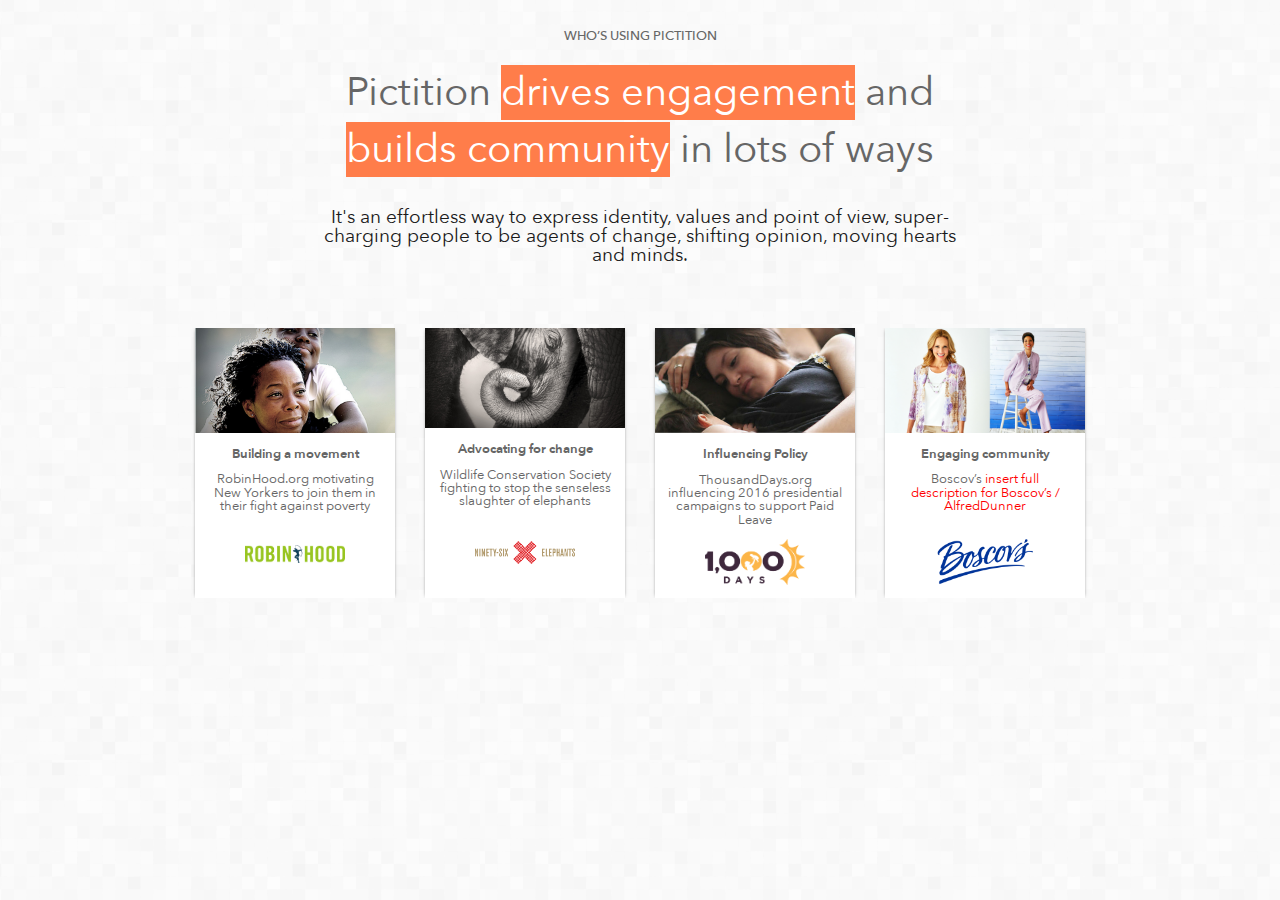
<file: Page4/index.html>
<!DOCTYPE html>
<html lang="en">
<head>
	<meta charset="UTF-8">
	<title>Piction page 4</title>
	<link rel="stylesheet" href="main.css">
</head>
<body>
	<div class="container">
		<p class="pagename">WHO’S USING PICTITION</p>
		<p class="slogan">
			Pictition
			<span class="slogan__important">drives engagement</span>
			and 
			<span class="slogan__important">builds community</span>
			in lots of ways
		</p>
		<p class="description">
			It's an effortless way to express identity, values and point of view,
			super-charging people to be agents of change, shifting opinion, moving
			hearts and minds.
		</p>
		<div class="picbuilder">
			<div class="picbuilder__item">
				<img src="img/page4/picbuilder__img/RobinHood.png" alt="img/page4/picbuilder__img/RobinHood.png" class="picbuilder__image">
				<h6 class="picbuilder__slogan">Building a movement</h6>
				<p class="picbuilder__about">RobinHood.org motivating New Yorkers to join them in their fight against poverty</p>
				<img src="img/page4/picbuilder__logo/RobinHoodlogo.png" alt="img/page4/picbuilder__logo/RobinHoodlogo.png" class="picbuilder__logo picbuilder__logo_first">
			</div>
			<div class="picbuilder__item">
				<img src="img/page4/picbuilder__img/96Elephants.png" alt="img/page4/picbuilder__img/96Elephants.png" class="picbuilder__image">
				<h6 class="picbuilder__slogan">Advocating for change</h6>
				<p class="picbuilder__about">Wildlife Conservation Society fighting to stop the senseless slaughter of elephants</p>
				<img src="img/page4/picbuilder__logo/96Elephantslogo.png" alt="img/page4/picbuilder__logo/96Elephantslogo.png" class="picbuilder__logo picbuilder__logo_second">
			</div>
			<div class="picbuilder__item">
				<img src="img/page4/picbuilder__img/1000days.png" alt="img/page4/picbuilder__img/1000days.png" class="picbuilder__image">
				<h6 class="picbuilder__slogan">Influencing Policy</h6>
				<p class="picbuilder__about">ThousandDays.org influencing 2016 presidential campaigns to support Paid Leave</p>
				<img src="img/page4/picbuilder__logo/1000dayslogo.png" alt="img/page4/picbuilder__logo/1000dayslogo.png" class="picbuilder__logo picbuilder__logo_third">
			</div>
			<div class="picbuilder__item">
				<img src="img/page4/picbuilder__img/boscovs.png" alt="img/page4/picbuilder__img/boscovs.png" class="picbuilder__image">
				<h6 class="picbuilder__slogan">Engaging community</h6>
				<p class="picbuilder__about">Boscov’s 
					<span class="picbuilder__temp">insert full description for Boscov’s / AlfredDunner</span>
				</p>
				<img src="img/page4/picbuilder__logo/boscovslogo.png" alt="img/page4/picbuilder__logo/boscovslogo.png" class="picbuilder__logo picbuilder__logo_fourth">
			</div>
		</div>
	</div>
</body>
</html>
</file>
<file: Page4/main.css>
/* http://meyerweb.com/eric/tools/css/reset/ 
   v2.0 | 20110126
   License: none (public domain)
*/
html, body, div, span, applet, object, iframe,
h1, h2, h3, h4, h5, h6, p, blockquote, pre,
a, abbr, acronym, address, big, cite, code,
del, dfn, em, img, ins, kbd, q, s, samp,
small, strike, strong, sub, sup, tt, var,
b, u, i, center,
dl, dt, dd, ol, ul, li,
fieldset, form, label, legend,
table, caption, tbody, tfoot, thead, tr, th, td,
article, aside, canvas, details, embed,
figure, figcaption, footer, header, hgroup,
menu, nav, output, ruby, section, summary,
time, mark, audio, video, input {
  margin: 0;
  padding: 0;
  border: 0;
  font-size: 100%;
  font: inherit;
  vertical-align: baseline;
  box-sizing: border-box; }

/* HTML5 display-role reset for older browsers */
article, aside, details, figcaption, figure,
footer, header, hgroup, menu, nav, section {
  display: block; }

body {
  line-height: 1; }

ol, ul {
  list-style: none; }

blockquote, q {
  quotes: none; }

blockquote:before, blockquote:after,
q:before, q:after {
  content: '';
  content: none; }

table {
  border-collapse: collapse;
  border-spacing: 0; }

@font-face {
  font-family: 'Avenir Next Medium';
  src: url("fonts/AvenirNext-Medium.ttf") format("truetype");
  font-weight: normal;
  font-style: normal; }

@font-face {
  font-family: 'Avenir Next Regular';
  src: url("fonts/AvenirNext-Regular.ttf") format("truetype");
  font-weight: normal;
  font-style: normal; }

@font-face {
  font-family: 'Avenir Next DemiBold';
  src: url("fonts/AvenirNext-DemiBold.ttf") format("truetype");
  font-weight: normal;
  font-style: normal; }

body {
  width: 100%;
  height: calc(100vh - 140px);
  overflow-x: hidden;
  overflow-y: auto;
  background: url("img/page4/background-mosaic.png") 100% 100%; }

.container {
  max-width: 1000px;
  /*Max-width should be received from designer*/
  text-align: center;
  height: 100%;
  margin: 0 auto; }

.pagename {
  font-family: "Avenir Next Medium";
  font-size: 10pt;
  color: #666666;
  padding: 30px 0 21px 0;
  text-transform: uppercase; }

.slogan {
  font-family: "Avenir Next Regular";
  font-size: 30pt;
  color: #666666;
  padding-bottom: 30px;
  width: 60%;
  margin: 0 auto;
  line-height: 57px; }
  .slogan__important {
    background-color: #FF7D4A;
    height: 36px;
    color: #ffffff; }

.description {
  font-family: "Avenir Next Regular";
  font-size: 14pt;
  color: #1A1A1A;
  padding-bottom: 64px;
  width: 65%;
  margin: 0 auto; }

.picbuilder {
  overflow-x: auto;
  overflow-y: hidden;
  width: 100%;
  white-space: nowrap;
  margin: 0 auto; }
  .picbuilder__item {
    width: 200px;
    height: 270px;
    display: inline-block;
    margin-right: 26px;
    box-shadow: 0 0 4px -2px;
    white-space: normal;
    vertical-align: middle;
    background-color: #ffffff; }
    .picbuilder__item:last-child {
      margin: 0; }
  .picbuilder__image {
    width: 200px;
    height: auto; }
  .picbuilder__slogan {
    font-family: "Avenir Next DemiBold";
    font-size: 10pt;
    color: #666666;
    padding: 12px; }
  .picbuilder__about {
    font-family: "Avenir Next Regular";
    font-size: 10pt;
    color: #666666;
    padding: 0 12px; }
  .picbuilder__logo {
    width: 50%;
    height: auto;
    padding: 12px 0;
    /*Atomic CSS, should be removed with the proper design*/ }
    .picbuilder__logo_first {
      margin: 20px auto; }
    .picbuilder__logo_second {
      margin: 20px auto; }
    .picbuilder__logo_third {
      /*margin: 10px 20px 30px 40px;*/ }
    .picbuilder__logo_fourth {
      margin: 10px auto; }
  .picbuilder__temp {
    color: red; }
</file>
